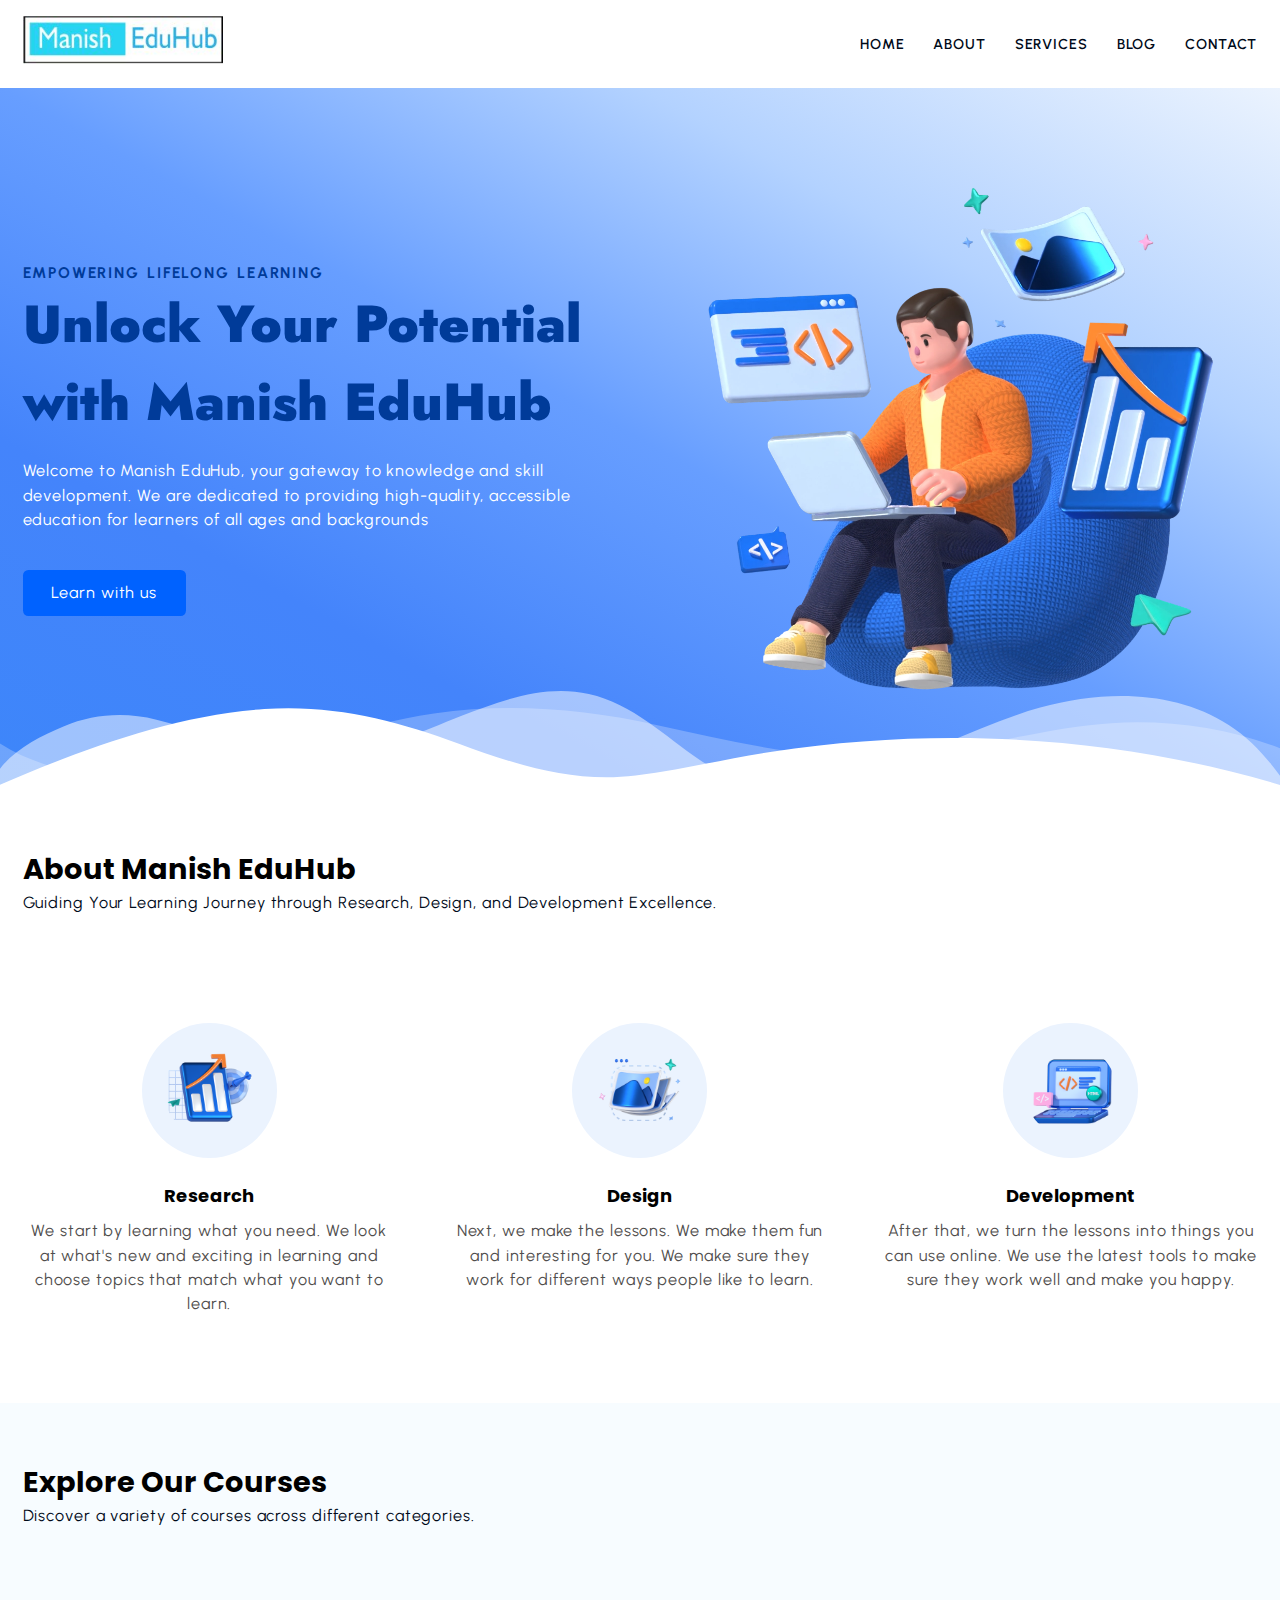
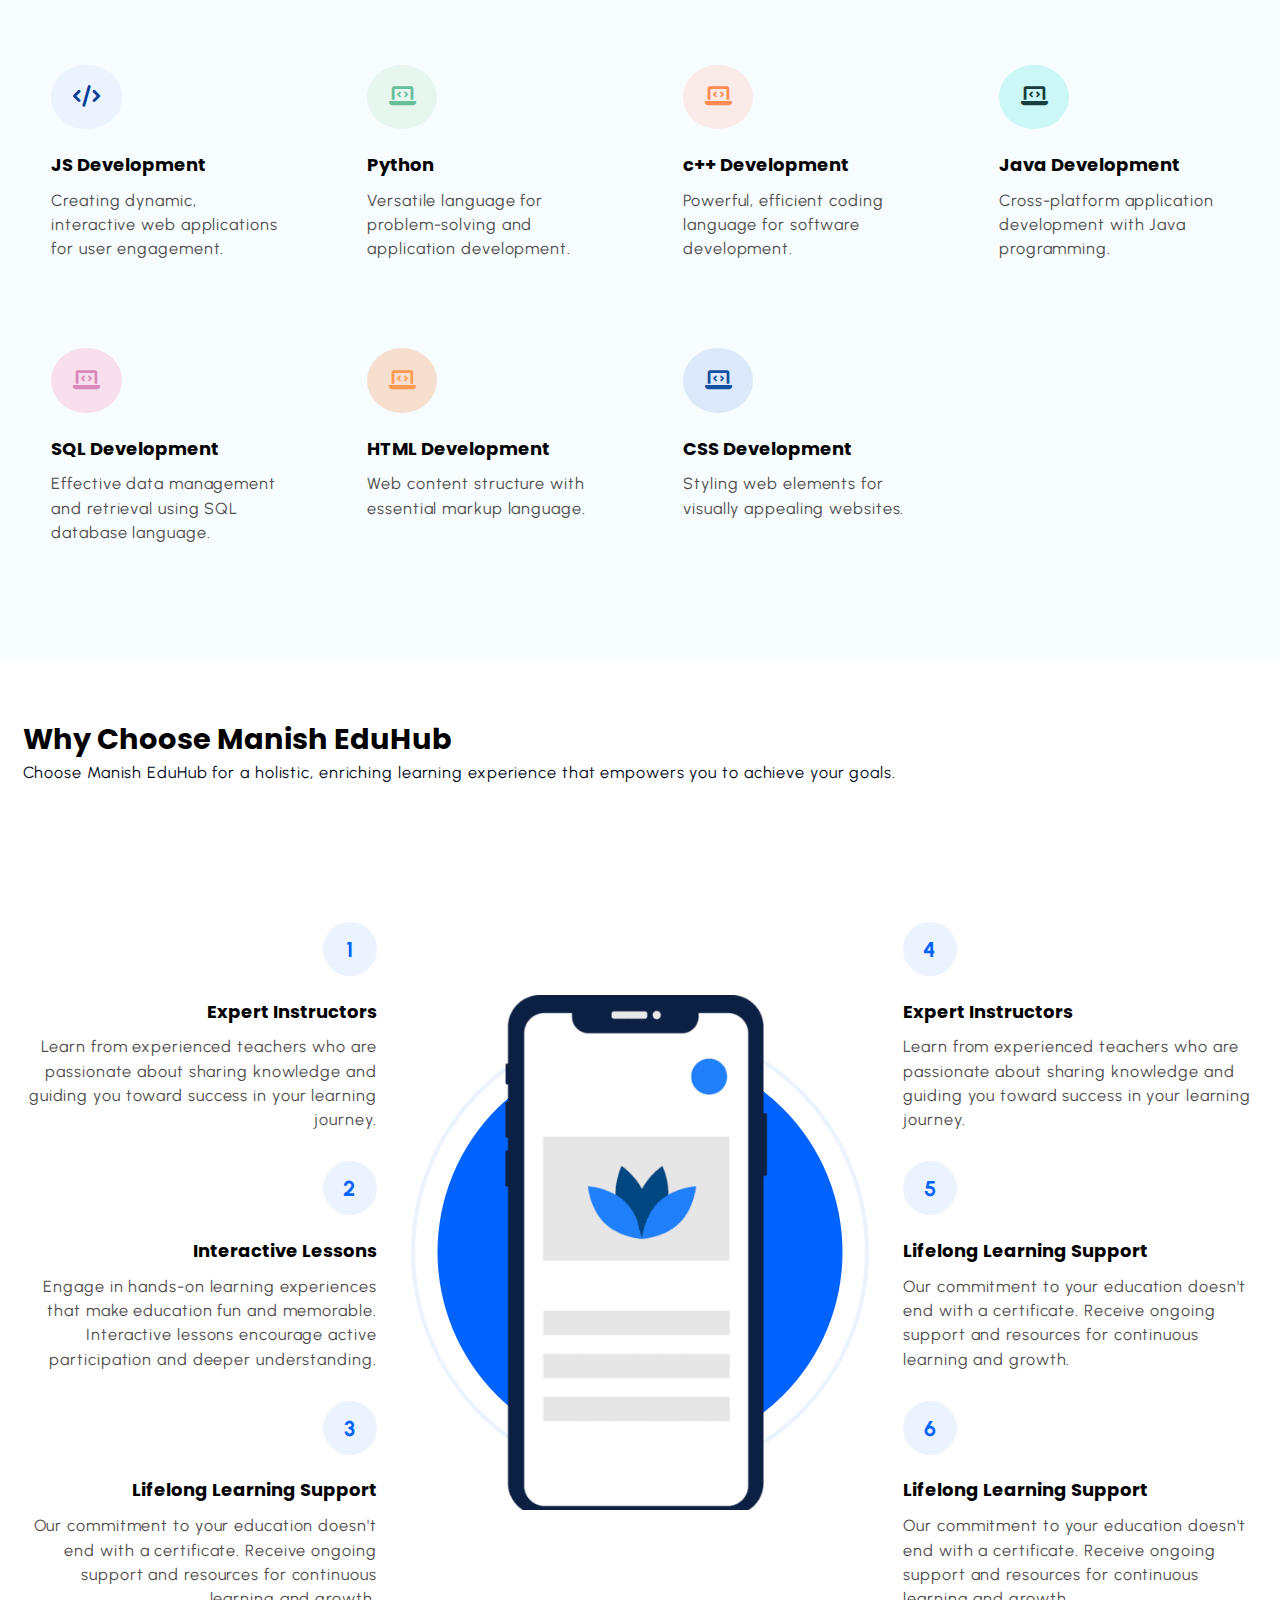
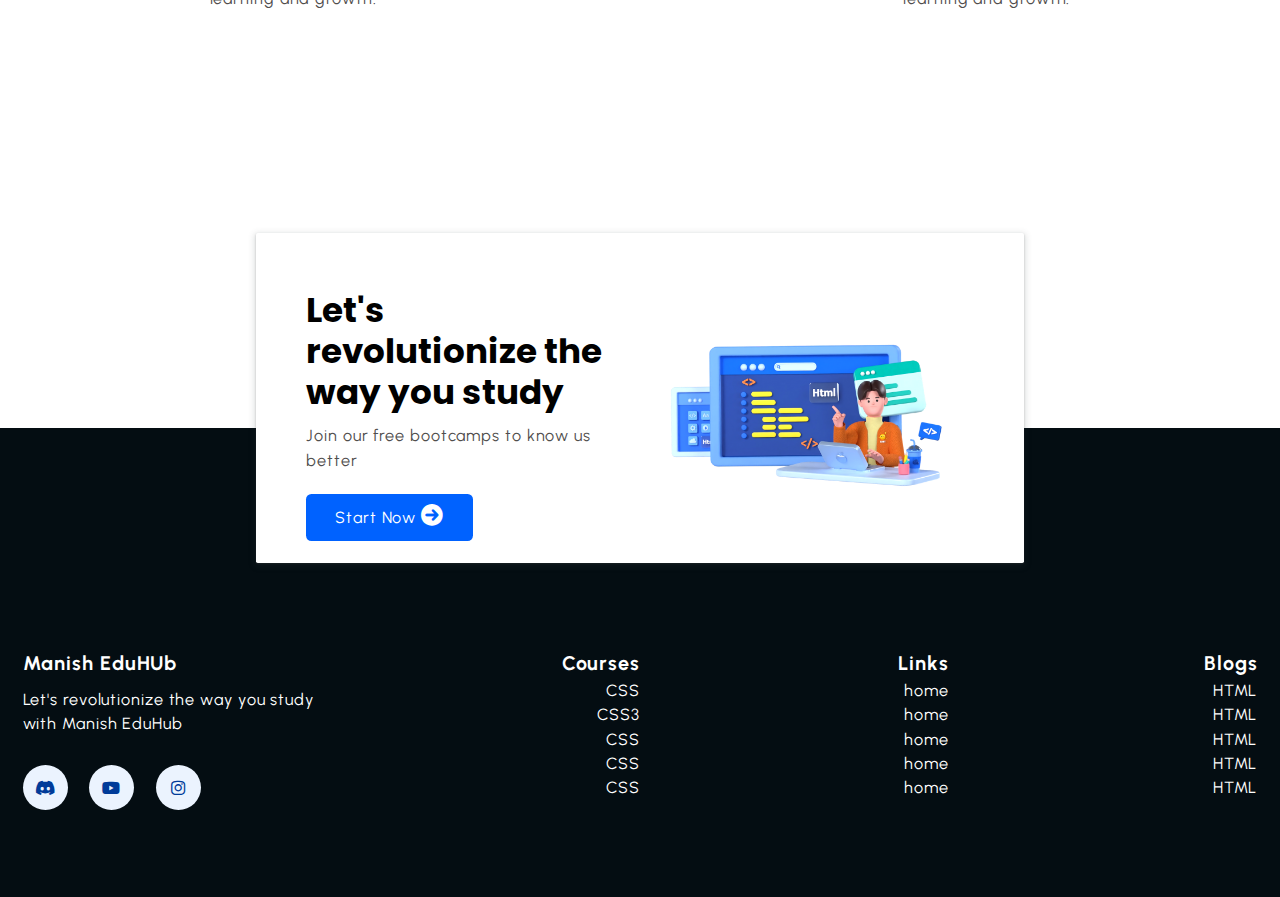
<file: index.html>
<!DOCTYPE html>
<html lang="en">
  <head>
    <meta charset="UTF-8" />
    <meta name="viewport" content="width=device-width, initial-scale=1.0" />

    <meta name="description" content="Welcome to Manish EduHub, your gateway to knowledge and skill development. We are dedicated to providing high-quality, accessible education for learners of all ages and backgrounds">

    <meta name="keywords" content="manishtechnical, htmlcourse, csscourse, mern">

    <meta name="robots" content="index, follow">

    <title>Manish EDUHUB</title>
    <link
      rel="stylesheet"
      href="https://cdnjs.cloudflare.com/ajax/libs/font-awesome/6.0.0/css/all.min.css"
      integrity="sha512-9usAa10IRO0HhonpyAIVpjrylPvoDwiPUiKdWk5t3PyolY1cOd4DSE0Ga+ri4AuTroPR5aQvXU9xC6qOPnzFeg=="
      crossorigin="anonymous"
      referrerpolicy="no-referrer"
    />

    <link rel="stylesheet" href="css/style.css" />
  </head>
  <bod>
    <!-- ========== Start NAVBAR Section ========== -->
    <header class="section-navbar">
      <div class="container">
        <div class="navbar-brand">
          <a href="index.html">
            <img
              src="./images/mynlogo.jpg"
              alt="my manish eduhub logo"
              width="80%"
              height="auto"
            />
          </a>
        </div>
        <nav class="navbar">
          <ul>
            <li class="nav-item">
              <a class="nav-link" href="index.html"> home </a>
            </li>
            <li class="nav-item">
              <a class="nav-link" href="about.html"> about </a>
            </li>
            <li class="nav-item">
              <a class="nav-link" href="service.html"> services </a>
            </li>
            <li class="nav-item">
              <a class="nav-link" href="blog.html"> blog </a>
            </li>
            <li class="nav-item">
              <!-- <a class="nav-link" href="contact.html"> contact </a> -->
              <!-- section-contact--homepage -->
              <a class="nav-link" href="contact.html"> contact </a>

            </li>
          </ul>
        </nav>
      </div>
    </header>

    <!-- ========== End NAVBAR Section ========== -->

    <!-- ========== Start HERO  Section ========== -->

    <main>
      <div class="section-hero">
        <div class="container grid grid-two--cols">
          <div class="section-hero--content">
            <p class="hero-subheading">EMPOWERING LIFELONG LEARNING</p>
            <h1 class="hero-heading">
              Unlock Your Potential with Manish EduHub
            </h1>
            <p class="hero-para">
              Welcome to Manish EduHub, your gateway to knowledge and skill
              development. We are dedicated to providing high-quality,
              accessible education for learners of all ages and backgrounds
            </p>
            <div class="hero-btn">
              <a href="services.html" class="btn btn-white">Learn with us</a>
            </div>
          </div>
          <div class="section-hero--image">
            <figure>
              <img
                src="./images/main-hero1.webp"
                alt="a 3d character doing coding stuff "
              />
            </figure>
          </div>
        </div>
      </div>

      <div class="custom-shape-divider-bottom-1696162272">
        <svg
          data-name="Layer 1"
          xmlns="http://www.w3.org/2000/svg"
          viewBox="0 0 1200 120"
          preserveAspectRatio="none"
        >
          <path
            d="M0,0V46.29c47.79,22.2,103.59,32.17,158,28,70.36-5.37,136.33-33.31,206.8-37.5C438.64,32.43,512.34,53.67,583,72.05c69.27,18,138.3,24.88,209.4,13.08,36.15-6,69.85-17.84,104.45-29.34C989.49,25,1113-14.29,1200,52.47V0Z"
            opacity=".25"
            class="shape-fill"
          ></path>
          <path
            d="M0,0V15.81C13,36.92,27.64,56.86,47.69,72.05,99.41,111.27,165,111,224.58,91.58c31.15-10.15,60.09-26.07,89.67-39.8,40.92-19,84.73-46,130.83-49.67,36.26-2.85,70.9,9.42,98.6,31.56,31.77,25.39,62.32,62,103.63,73,40.44,10.79,81.35-6.69,119.13-24.28s75.16-39,116.92-43.05c59.73-5.85,113.28,22.88,168.9,38.84,30.2,8.66,59,6.17,87.09-7.5,22.43-10.89,48-26.93,60.65-49.24V0Z"
            opacity=".5"
            class="shape-fill"
          ></path>
          <path
            d="M0,0V5.63C149.93,59,314.09,71.32,475.83,42.57c43-7.64,84.23-20.12,127.61-26.46,59-8.63,112.48,12.24,165.56,35.4C827.93,77.22,886,95.24,951.2,90c86.53-7,172.46-45.71,248.8-84.81V0Z"
            class="shape-fill"
          ></path>
        </svg>
      </div>
    </main>

    <!-- ========== End HERO  Section ========== -->

    <!-- ========== Start about Section ========== -->

    <section class="section-about">
      <div class="container">
        <h2 class="section-common-heading">About Manish EduHub</h2>
        <p class="section-common-subheading">
          Guiding Your Learning Journey through Research, Design, and
          Development Excellence.
        </p>
      </div>

      <div class="container grid grid-three--cols">
        <div class="about-div">
          <div class="icon">
            <img src="images/research.png" alt="manish eduhub research team" />
          </div>
          <h3 class="section-common--title">Research</h3>
          <p>
            We start by learning what you need. We look at what's new and
            exciting in learning and choose topics that match what you want to
            learn.
          </p>
        </div>

        <div class="about-div">
          <div class="icon">
            <img src="images/design.png" alt="manish eduhub research team" />
          </div>
          <h3 class="section-common--title">Design</h3>
          <p>
            Next, we make the lessons. We make them fun and interesting for you.
            We make sure they work for different ways people like to learn.
          </p>
        </div>

        <div class="about-div">
          <div class="icon">
            <img src="images/Coding.png" alt="manish eduhub research team" />
          </div>
          <h3 class="section-common--title">Development</h3>
          <p>
            After that, we turn the lessons into things you can use online. We
            use the latest tools to make sure they work well and make you happy.
          </p>
        </div>
      </div>
    </section>

    <!-- ========== End about Section ========== -->

    <!-- ========== Start courses Section ========== -->
    <section class="section-course">
      <div class="container">
        <h2 class="section-common-heading">Explore Our Courses</h2>
        <p class="section-common-subheading">
          Discover a variety of courses across different categories.
        </p>
      </div>

      <div class="container grid grid-four--cols">
        <div class="course-div">
          <div class="icon">
            <!-- <i class="fa-brands fa-js"></i> -->
            <i class="fa-solid fa-code"></i>
          </div>
          <h3 class="section-common--title">JS Development</h3>
          <p>
            Creating dynamic, interactive web applications for user engagement.
          </p>
        </div>

        <div class="course-div">
          <div class="icon"><i class="fa-solid fa-laptop-code"></i></div>
          <h3 class="section-common--title">Python</h3>
          <p>
            Versatile language for problem-solving and application development.
          </p>
        </div>

        <div class="course-div">
          <div class="icon"><i class="fa-solid fa-laptop-code"></i></div>
          <h3 class="section-common--title">c++ Development</h3>
          <p>Powerful, efficient coding language for software development.</p>
        </div>

        <div class="course-div">
          <div class="icon"><i class="fa-solid fa-laptop-code"></i></div>
          <h3 class="section-common--title">Java Development</h3>
          <p>Cross-platform application development with Java programming.</p>
        </div>

        <div class="course-div">
          <div class="icon"><i class="fa-solid fa-laptop-code"></i></div>
          <h3 class="section-common--title">SQL Development</h3>
          <p>
            Effective data management and retrieval using SQL database language.
          </p>
        </div>

        <div class="course-div">
          <div class="icon"><i class="fa-solid fa-laptop-code"></i></div>
          <h3 class="section-common--title">HTML Development</h3>
          <p>Web content structure with essential markup language.</p>
        </div>

        <div class="course-div">
          <div class="icon"><i class="fa-solid fa-laptop-code"></i></div>
          <h3 class="section-common--title">CSS Development</h3>
          <p>Styling web elements for visually appealing websites.</p>
        </div>
      </div>
    </section>

    <!-- ========== End courses Section ========== -->

    <!-- ========== Start why choose Section ========== -->
    <section class="section-why--choose">
      <div class="container">
        <h2 class="section-common-heading">Why Choose Manish EduHub</h2>
        <p class="section-common-subheading">
          Choose Manish EduHub for a holistic, enriching learning experience that empowers you to achieve your goals.
        </p>
      </div>

      <div class="container grid grid-three--cols">
          <div class="choose-left--div text-align--right">

            <div class="why-choose--div">
              <p class="common-text--highlight">1</p>
              <h3 class="section-common--title">Expert Instructors</h3>
              <p>
                Learn from experienced teachers who are passionate about sharing
                knowledge and guiding you toward success in your learning journey.
              </p>
            </div>

            <div
            class="why-choose--div"
            data-aos="zoom-in-up"
            data-aos-delay="300"
          >
            <p class="common-text--highlight">2</p>
            <h3 class="section-common--title">Interactive Lessons</h3>
            <p>
              Engage in hands-on learning experiences that make education fun
              and memorable. Interactive lessons encourage active participation
              and deeper understanding.
            </p>
          </div>

          <div
            class="why-choose--div"
            data-aos="zoom-in-up"
            data-aos-delay="600"
          >
            <p class="common-text--highlight">3</p>
            <h3 class="section-common--title">Lifelong Learning Support</h3>
            <p>
              Our commitment to your education doesn't end with a certificate.
              Receive ongoing support and resources for continuous learning and
              growth.
            </p>
          </div>

          </div>

          <!--? center part of image  -->

          <div class="choose-center--div">
            <figure>
              <img src="./images/mobile.png" alt="manishtechnical offical new website ">
            </figure>
          </div>

          <!--? right side the contetn  -->
          <div class="choose-right--div text-align--left">

            <div class="why-choose--div">
              <p class="common-text--highlight">4</p>
              <h3 class="section-common--title">Expert Instructors</h3>
              <p>
                Learn from experienced teachers who are passionate about sharing
                knowledge and guiding you toward success in your learning journey.
              </p>
            </div>

            <div
            class="why-choose--div text-align--left"
            data-aos="zoom-in-up"
            data-aos-delay="300"
          >
            <p class="common-text--highlight">5</p>
            <h3 class="section-common--title">Lifelong Learning Support</h3>
            <p>
              Our commitment to your education doesn't end with a certificate.
              Receive ongoing support and resources for continuous learning and
              growth.
            </p>
          </div>

          <div
            class="why-choose--div text-align--left"
            data-aos="zoom-in-up"
            data-aos-delay="600"
          >
            <p class="common-text--highlight">6</p>
            <h3 class="section-common--title">Lifelong Learning Support</h3>
            <p>
              Our commitment to your education doesn't end with a certificate.
              Receive ongoing support and resources for continuous learning and
              growth.
            </p>
          </div>

          </div>
      </div>
      </section>
      

    <!-- ========== End why choose Section ========== -->
      <!-- ========== Start contact home Section ========== -->

    <div class="section-contact--homepage" id="section-contact--homepage">
      <div class="container grid grid-two--cols">
        <div class="contact-content">
          <h2 class="contact-title">Let's revolutionize the way you study</h2>
          <p>Join our free bootcamps to know us better</p>
          <div class="btn">
            <a href="contact.html">
              start now <i class="fa-solid fa-arrow-circle-right"></i>
            </a>
          </div>
        </div>
        <div class="contact-image">
          <img src="images/main.png" alt="a guy doing coding">
        </div>
      </div>
    </div>
    
    <!-- ========== End contact home Section ========== -->

    <!-- ========== Start   FOOTER Section ========== -->

    <footer>
      <div class="container grid grid-four--cols">
        <div class="footer-1--div">
          <div class="logo-brand">
            <a href="index.html" class="footer-subheading">Manish EduHUb</a>
          </div>
          <p>Let's revolutionize the way you study with Manish EduHub</p>
       

        <div class="social-footer--icons">
          <a href="https://discord.gg/fDuFEXfyyH" target="_blank" alt="my discord server link" >
            <i class="fa-brands fa-discord"></i>
            </a>
            <a href="https://www.youtube.com/" target="_blank" alt="my youtube channel link" >
              <i class="fa-brands fa-youtube"></i>
            </a>
            <a href="https://www.instagram.com/manish__6128_/" target="_blank" alt="my instagram profile link" >
              <i class="fa-brands fa-instagram"></i>
            </a>
        </div>

      </div>

      <div class="footer-2--div">
        <p class="footer-subheading">  Courses </p>
          <ul>
            <li> <a href="index.html"> CSS </a> </li>
            <li> <a href="index.html"> CSS3 </a> </li>
            <li> <a href="index.html"> CSS </a> </li>
            <li> <a href="index.html"> CSS </a> </li>
            <li> <a href="index.html"> CSS </a> </li>
          </ul>
      
      </div>


      <div class="footer-3--div">
        <p class="footer-subheading"> Links  </p>
          <ul>
            <li> <a href="index.html"> home </a> </li>
            <li> <a href="index.html"> home </a> </li>
            <li> <a href="index.html"> home </a> </li>
            <li> <a href="index.html"> home </a> </li>
            <li> <a href="index.html"> home </a> </li>
          </ul>
      
      </div>

      <div class="footer-4--div">
        <p class="footer-subheading"> Blogs </p>
          <ul>
            <li> <a href="index.html"> HTML </a> </li>
            <li> <a href="index.html"> HTML </a> </li>
            <li> <a href="index.html"> HTML </a> </li>
            <li> <a href="index.html"> HTML </a> </li>
            <li> <a href="index.html"> HTML </a> </li>
          </ul>
       
      </div>

      </div>
    </footer>

    
    <!-- ========== End   FOOTER Section ========== -->
  </body>
</html>
</file>
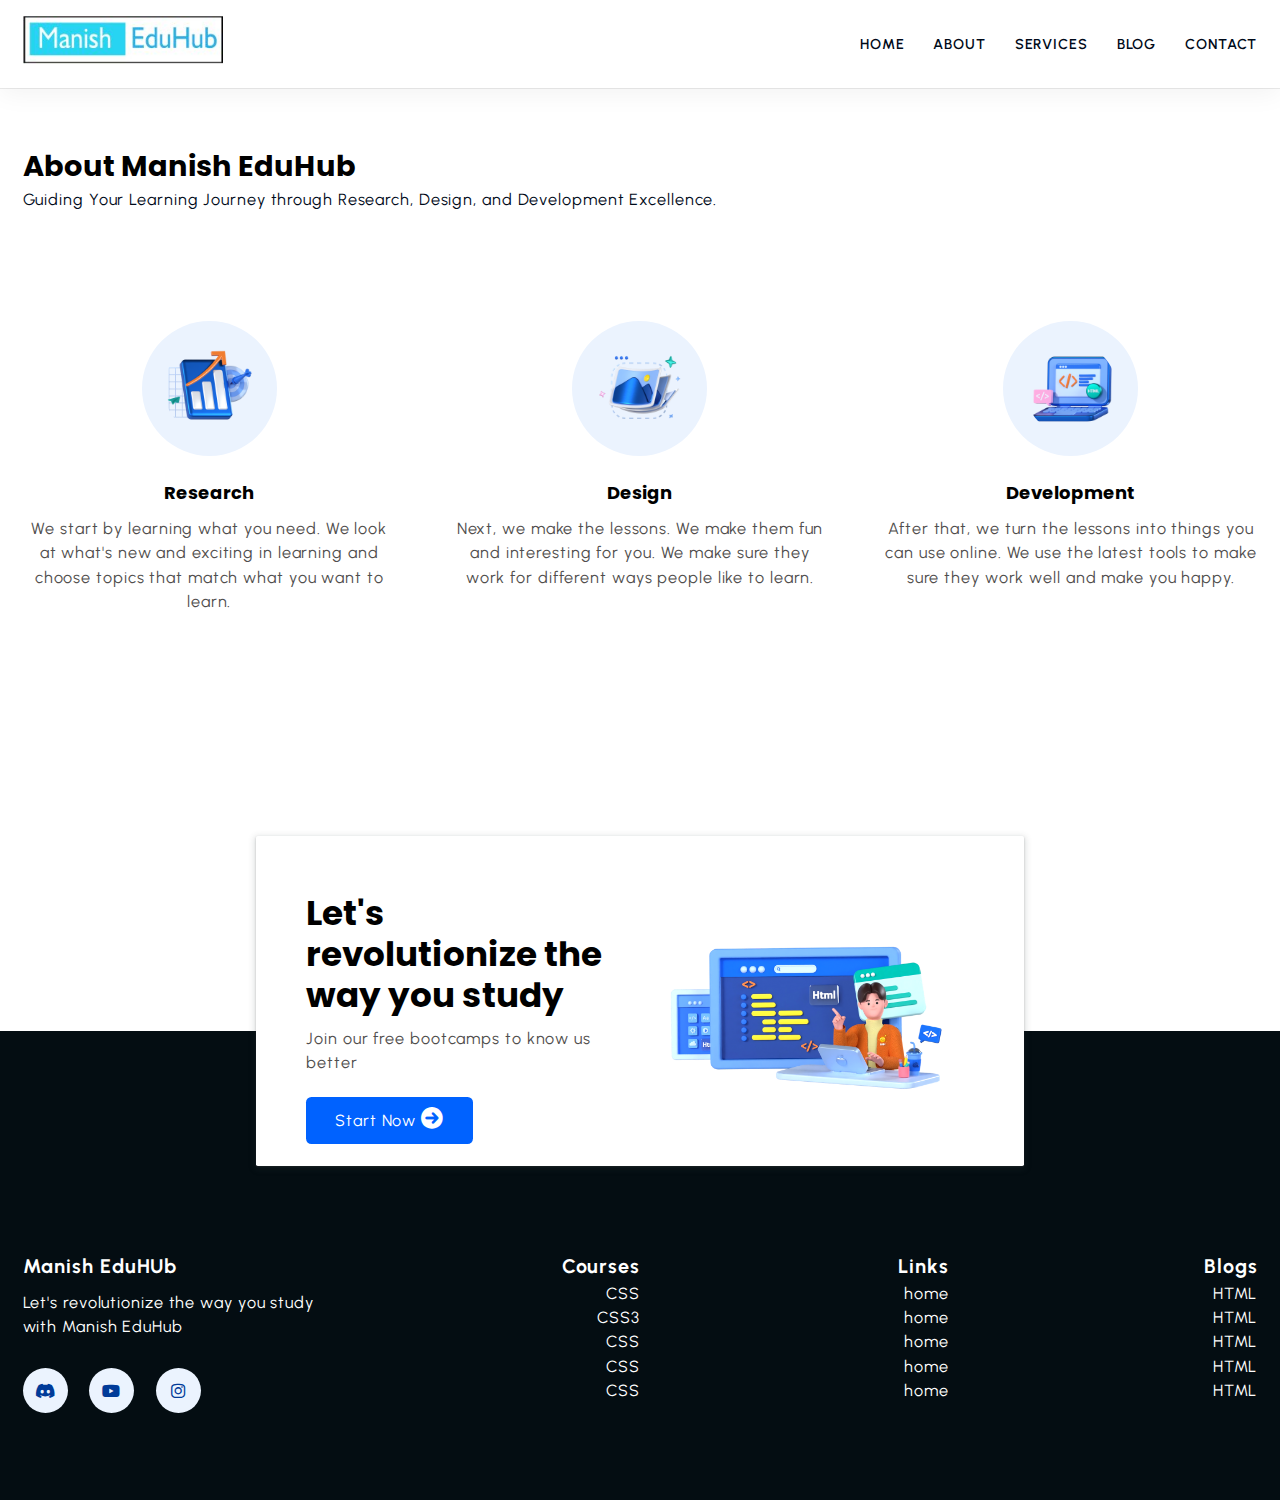
<file: about.html>
<!DOCTYPE html>
<html lang="en">
  <head>
    <meta charset="UTF-8" />
    <meta name="viewport" content="width=device-width, initial-scale=1.0" />
    <title>About page</title>
    <link
      rel="stylesheet"
      href="https://cdnjs.cloudflare.com/ajax/libs/font-awesome/6.0.0/css/all.min.css"
      integrity="sha512-9usAa10IRO0HhonpyAIVpjrylPvoDwiPUiKdWk5t3PyolY1cOd4DSE0Ga+ri4AuTroPR5aQvXU9xC6qOPnzFeg=="
      crossorigin="anonymous"
      referrerpolicy="no-referrer"
    />

    <link rel="stylesheet" href="css/style.css" />
  </head>
  <bod>
    <!-- ========== Start NAVBAR Section ========== -->
    <header class="section-navbar">
      <div class="container">
        <div class="navbar-brand">
          <a href="index.html">
            <img
              src="./images/mynlogo.jpg"
              alt="my Manish eduhub logo"
              width="80%"
              height="auto"
            />
          </a>
        </div>
        <nav class="navbar">
          <ul>
            <li class="nav-item">
              <a class="nav-link" href="index.html"> home </a>
            </li>
            <li class="nav-item">
              <a class="nav-link" href="about.html"> about </a>
            </li>
            <li class="nav-item">
              <a class="nav-link" href="service.html"> services </a>
            </li>
            <li class="nav-item">
              <a class="nav-link" href="blog.html"> blog </a>
            </li>
            <li class="nav-item">
              <a class="nav-link" href="contact.html"> contact </a>
            </li>
          </ul>
        </nav>
      </div>
    </header>

    <!-- ========== End NAVBAR Section ========== -->
    <!-- ========== Start about Section ========== -->

    <section class="section-about">
      <div class="container">
        <h2 class="section-common-heading">About Manish EduHub</h2>
        <p class="section-common-subheading">
          Guiding Your Learning Journey through Research, Design, and
          Development Excellence.
        </p>
      </div>

      <div class="container grid grid-three--cols">
        <div class="about-div">
          <div class="icon">
            <img src="images/research.png" alt="Manish eduhub research team" />
          </div>
          <h3 class="section-common--title">Research</h3>
          <p>
            We start by learning what you need. We look at what's new and
            exciting in learning and choose topics that match what you want to
            learn.
          </p>
        </div>

        <div class="about-div">
          <div class="icon">
            <img src="images/design.png" alt="Manish eduhub research team" />
          </div>
          <h3 class="section-common--title">Design</h3>
          <p>
            Next, we make the lessons. We make them fun and interesting for you.
            We make sure they work for different ways people like to learn.
          </p>
        </div>

        <div class="about-div">
          <div class="icon">
            <img src="images/Coding.png" alt="Manish eduhub research team" />
          </div>
          <h3 class="section-common--title">Development</h3>
          <p>
            After that, we turn the lessons into things you can use online. We
            use the latest tools to make sure they work well and make you happy.
          </p>
        </div>
      </div>
    </section>

    <!-- ========== End about Section ========== -->

    <!-- ========== Start contact home Section ========== -->

    <div class="section-contact--homepage" id="section-contact--homepage">
      <div class="container grid grid-two--cols">
        <div class="contact-content">
          <h2 class="contact-title">Let's revolutionize the way you study</h2>
          <p>Join our free bootcamps to know us better</p>
          <div class="btn">
            <a href="contact.html">
              start now <i class="fa-solid fa-arrow-circle-right"></i>
            </a>
          </div>
        </div>
        <div class="contact-image">
          <img src="images/main.png" alt="a guy doing coding" />
        </div>
      </div>
    </div>

    <!-- ========== End contact home Section ========== -->

    <!-- ========== Start   FOOTER Section ========== -->

    <footer>
      <div class="container grid grid-four--cols">
        <div class="footer-1--div">
          <div class="logo-brand">
            <a href="index.html" class="footer-subheading">Manish EduHUb</a>
          </div>
          <p>Let's revolutionize the way you study with Manish EduHub</p>

          <div class="social-footer--icons">
            <a href="https://discord.gg/fDuFEXfyyH" target="_blank">
              <i class="fa-brands fa-discord"></i>
            </a>
            <a href="https://www.youtube.com/Manishtechnical" target="_blank">
              <i class="fa-brands fa-youtube"></i>
            </a>
            <a href="https://www.instagram.com/Manishtechnical/" target="_blank">
              <i class="fa-brands fa-instagram"></i>
            </a>
          </div>
        </div>

        <div class="footer-2--div">
          <p class="footer-subheading">Courses</p>
          <ul>
            <li><a href="index.html"> CSS </a></li>
            <li><a href="index.html"> CSS3 </a></li>
            <li><a href="index.html"> CSS </a></li>
            <li><a href="index.html"> CSS </a></li>
            <li><a href="index.html"> CSS </a></li>
          </ul>
        </div>

        <div class="footer-3--div">
          <p class="footer-subheading">Links</p>
          <ul>
            <li><a href="index.html"> home </a></li>
            <li><a href="index.html"> home </a></li>
            <li><a href="index.html"> home </a></li>
            <li><a href="index.html"> home </a></li>
            <li><a href="index.html"> home </a></li>
          </ul>
        </div>

        <div class="footer-4--div">
          <p class="footer-subheading">Blogs</p>
          <ul>
            <li><a href="index.html"> HTML </a></li>
            <li><a href="index.html"> HTML </a></li>
            <li><a href="index.html"> HTML </a></li>
            <li><a href="index.html"> HTML </a></li>
            <li><a href="index.html"> HTML </a></li>
          </ul>
        </div>
      </div>
    </footer>

    <!-- ========== End   FOOTER Section ========== -->
  </bod>
</html>
</file>
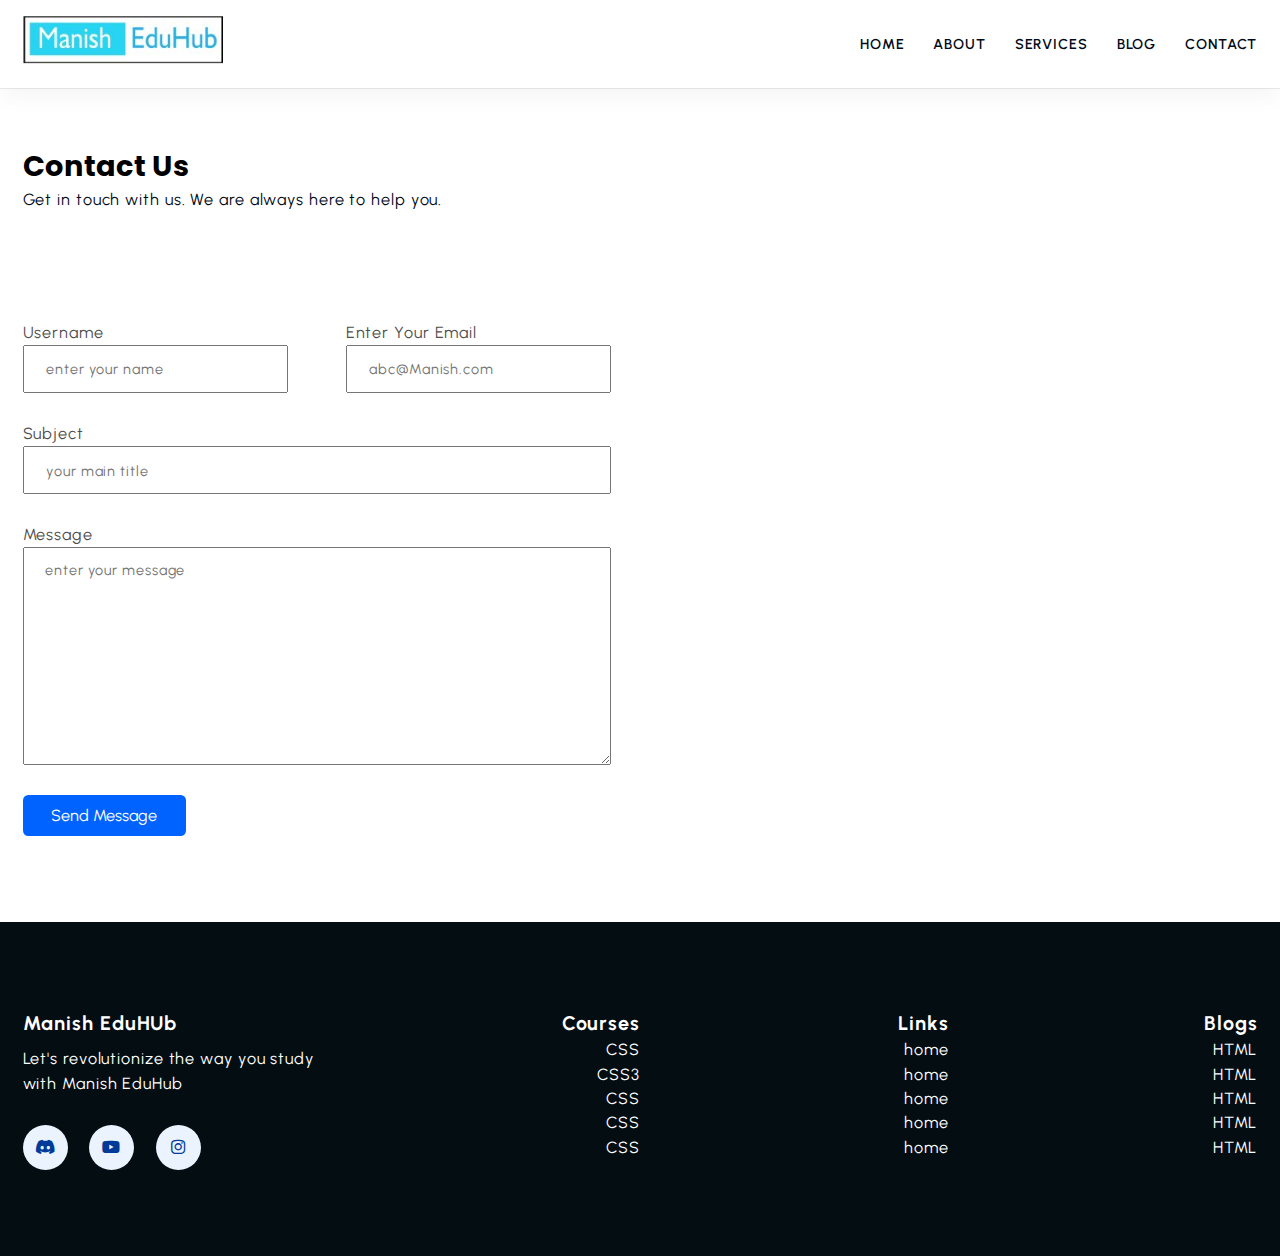
<file: contact.html>
<!DOCTYPE html>
<html lang="en">
  <head>
    <meta charset="UTF-8" />
    <meta name="viewport" content="width=device-width, initial-scale=1.0" />
    <title>contact page</title>
    <link
      rel="stylesheet"
      href="https://cdnjs.cloudflare.com/ajax/libs/font-awesome/6.0.0/css/all.min.css"
      integrity="sha512-9usAa10IRO0HhonpyAIVpjrylPvoDwiPUiKdWk5t3PyolY1cOd4DSE0Ga+ri4AuTroPR5aQvXU9xC6qOPnzFeg=="
      crossorigin="anonymous"
      referrerpolicy="no-referrer"
    />

    <link rel="stylesheet" href="css/style.css" />

    <style>
      footer {
        padding-top: 0;
      }
    </style>
  </head>
  <bod>
    <!-- ========== Start NAVBAR Section ========== -->
    <header class="section-navbar">
      <div class="container">
        <div class="navbar-brand">
          <a href="index.html">
            <img
              src="./images/mynlogo.jpg"
              alt="my Manish eduhub logo"
              width="80%"
              height="auto"
            />
          </a>
        </div>
        <nav class="navbar">
          <ul>
            <li class="nav-item">
              <a class="nav-link" href="index.html"> home </a>
            </li>
            <li class="nav-item">
              <a class="nav-link" href="about.html"> about </a>
            </li>
            <li class="nav-item">
              <a class="nav-link" href="service.html"> services </a>
            </li>
            <li class="nav-item">
              <a class="nav-link" href="blog.html"> blog </a>
            </li>
            <li class="nav-item">
              <a class="nav-link" href="contact.html"> contact </a>
            </li>
          </ul>
        </nav>
      </div>
    </header>

    <!-- ========== End NAVBAR Section ========== -->

    <!-- ========== Start contact Section ========== -->

    <div class="section-contact">
      <div class="container">
        <h2 class="section-common-heading">Contact Us</h2>
        <p class="section-common-subheading">
          Get in touch with us. We are always here to help you.
        </p>
      </div>

      <div class="container grid grid-two--cols">
        <div class="contact-content">
          <form action="https://formspree.io/f/xyyqbjej" method="POST">
            <div class="grid grid-two--cols mb-3">
              <div>
                <label for="username">username</label>
                <input
                  type="text"
                  name="username"
                  id="username"
                  required
                  autocomplete="off"
                  placeholder="enter your name"
                />
              </div>

              <div>
                <label for="email">enter your email</label>
                <input
                  type="email"
                  name="email"
                  id="email"
                  autocomplete="off"
                  required
                  placeholder="abc@Manish.com"
                />
              </div>
            </div>

            <div class="mb-3">
              <label for="subject">subject</label>
              <input
                type="text"
                name="subject"
                id="subject"
                placeholder="your main title"
              />
            </div>

            <div class="mb-3">
              <label for="message">message</label>
              <textarea
                name="message"
                id="message"
                cols="30"
                rows="10"
                placeholder="enter your message"
              ></textarea>
            </div>

            <div>
              <button type="submit" class="btn btn-submit">send message</button>
            </div>
          </form>
        </div>

        <div class="contact-map">
          <iframe
            src="https://www.google.com/maps/embed?pb=!1m18!1m12!1m3!1d121059.04711144073!2d73.78056582336797!3d18.524598599672156!2m3!1f0!2f0!3f0!3m2!1i1024!2i768!4f13.1!3m3!1m2!1s0x3bc2bf2e67461101%3A0x828d43bf9d9ee343!2sPune%2C%20Maharashtra!5e0!3m2!1sen!2sin!4v1696220815737!5m2!1sen!2sin"
            width="100%"
            height="500px"
            style="border: 0"
            allowfullscreen=""
            loading="lazy"
            referrerpolicy="no-referrer-when-downgrade"
          ></iframe>
        </div>
      </div>
    </div>

    <!-- ========== End contact Section ========== -->

    <!-- ========== Start   FOOTER Section ========== -->

    <footer>
      <div class="container grid grid-four--cols">
        <div class="footer-1--div">
          <div class="logo-brand">
            <a href="index.html" class="footer-subheading">Manish EduHUb</a>
          </div>
          <p>Let's revolutionize the way you study with Manish EduHub</p>

          <div class="social-footer--icons">
            <a href="https://discord.gg/fDuFEXfyyH" target="_blank">
              <i class="fa-brands fa-discord"></i>
            </a>
            <a href="https://www.youtube.com/Manishtechnical" target="_blank">
              <i class="fa-brands fa-youtube"></i>
            </a>
            <a href="https://www.instagram.com/Manishtechnical/" target="_blank">
              <i class="fa-brands fa-instagram"></i>
            </a>
          </div>
        </div>

        <div class="footer-2--div">
          <p class="footer-subheading">Courses</p>
          <ul>
            <li><a href="index.html"> CSS </a></li>
            <li><a href="index.html"> CSS3 </a></li>
            <li><a href="index.html"> CSS </a></li>
            <li><a href="index.html"> CSS </a></li>
            <li><a href="index.html"> CSS </a></li>
          </ul>
        </div>

        <div class="footer-3--div">
          <p class="footer-subheading">Links</p>
          <ul>
            <li><a href="index.html"> home </a></li>
            <li><a href="index.html"> home </a></li>
            <li><a href="index.html"> home </a></li>
            <li><a href="index.html"> home </a></li>
            <li><a href="index.html"> home </a></li>
          </ul>
        </div>

        <div class="footer-4--div">
          <p class="footer-subheading">Blogs</p>
          <ul>
            <li><a href="index.html"> HTML </a></li>
            <li><a href="index.html"> HTML </a></li>
            <li><a href="index.html"> HTML </a></li>
            <li><a href="index.html"> HTML </a></li>
            <li><a href="index.html"> HTML </a></li>
          </ul>
        </div>
      </div>
    </footer>

    <!-- ========== End   FOOTER Section ========== -->
  </bod>
</html>
</file>
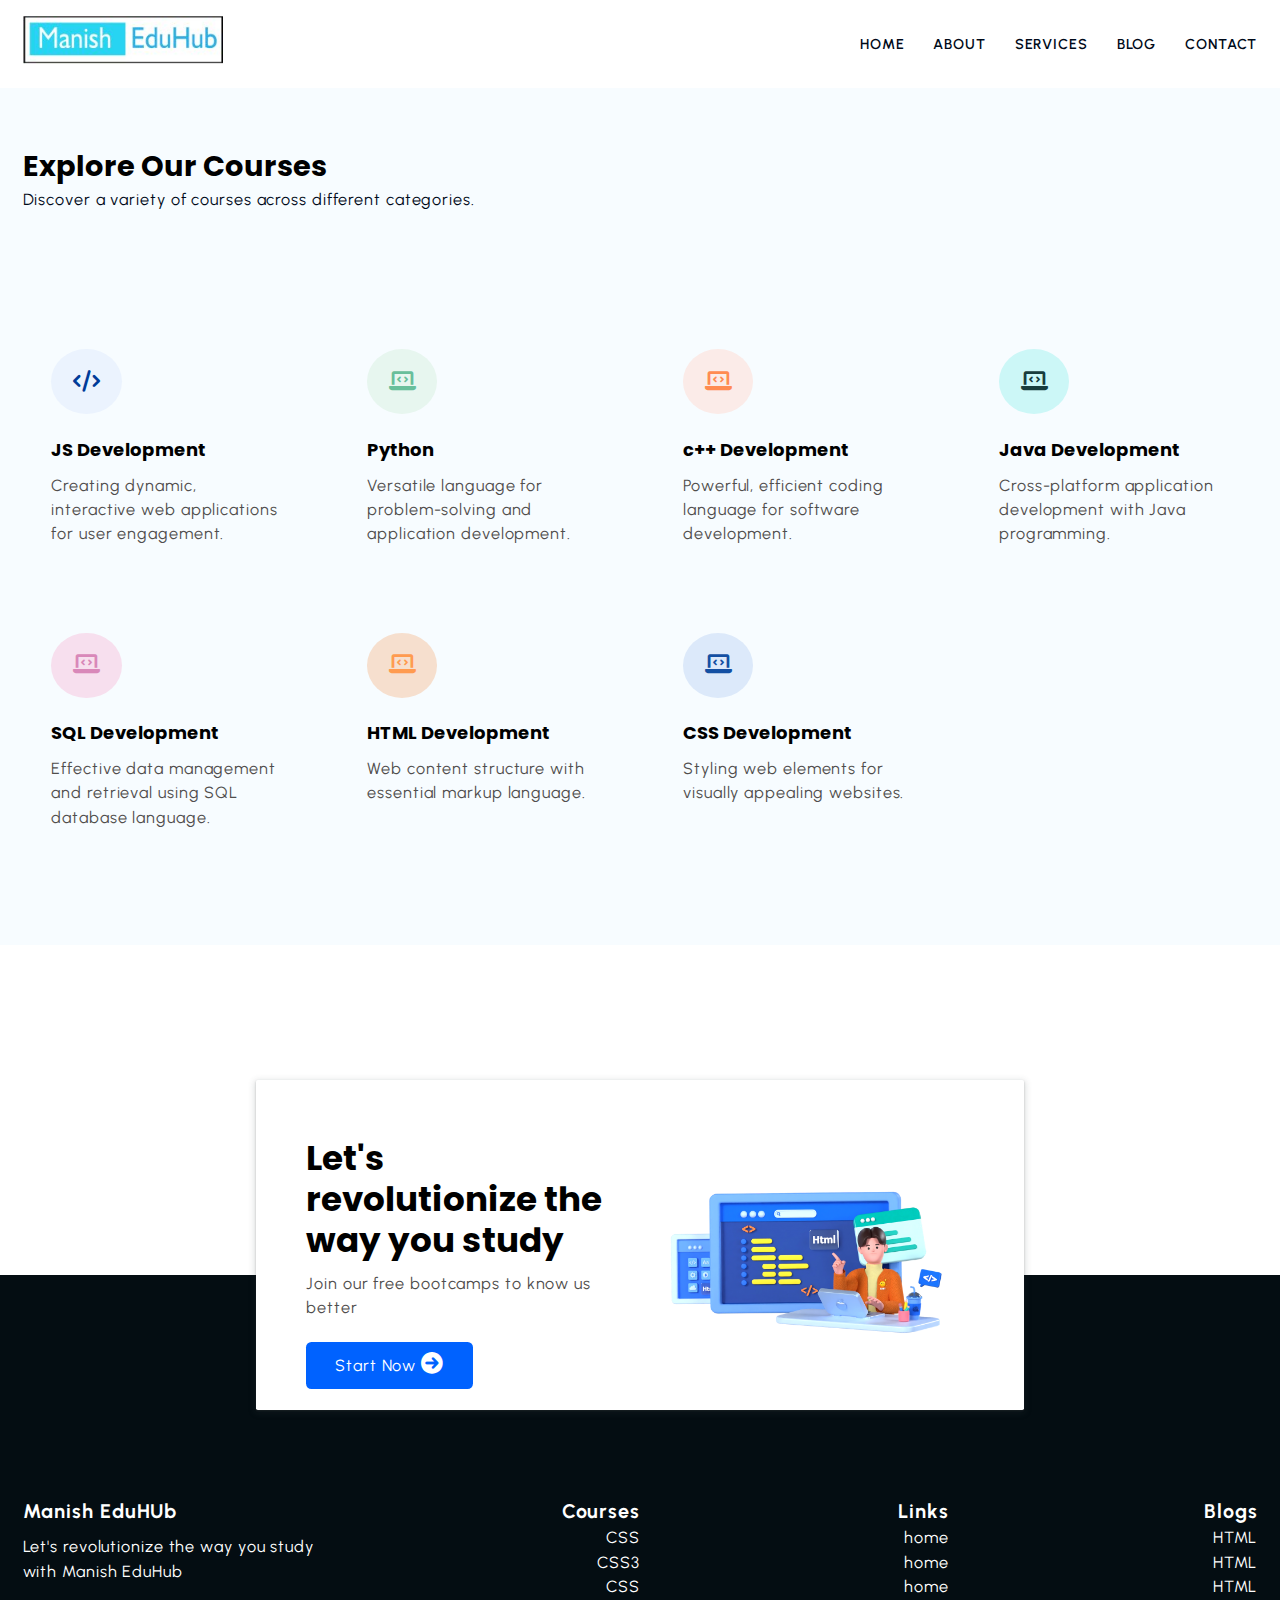
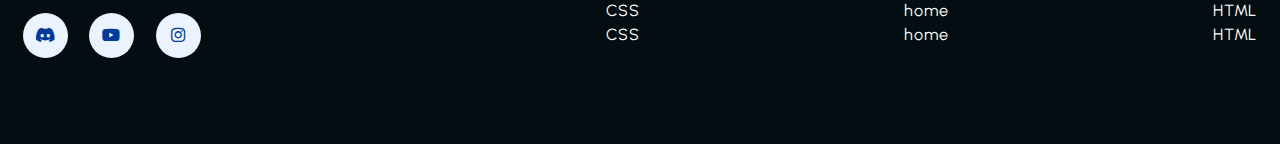
<file: service.html>
<!DOCTYPE html>
<html lang="en">
  <head>
    <meta charset="UTF-8" />
    <meta name="viewport" content="width=device-width, initial-scale=1.0" />
    <title>Services EDUHUB</title>
    <link
      rel="stylesheet"
      href="https://cdnjs.cloudflare.com/ajax/libs/font-awesome/6.0.0/css/all.min.css"
      integrity="sha512-9usAa10IRO0HhonpyAIVpjrylPvoDwiPUiKdWk5t3PyolY1cOd4DSE0Ga+ri4AuTroPR5aQvXU9xC6qOPnzFeg=="
      crossorigin="anonymous"
      referrerpolicy="no-referrer"
    />

    <link rel="stylesheet" href="css/style.css" />
  </head>
  <bod>
    <!-- ========== Start NAVBAR Section ========== -->
    <header class="section-navbar">
      <div class="container">
        <div class="navbar-brand">
          <a href="index.html">
            <img
              src="./images/mynlogo.jpg"
              alt="my Manish eduhub logo"
              width="80%"
              height="auto"
            />
          </a>
        </div>
        <nav class="navbar">
          <ul>
            <li class="nav-item">
              <a class="nav-link" href="index.html"> home </a>
            </li>
            <li class="nav-item">
              <a class="nav-link" href="about.html"> about </a>
            </li>
            <li class="nav-item">
              <a class="nav-link" href="service.html"> services </a>
            </li>
            <li class="nav-item">
              <a class="nav-link" href="blog.html"> blog </a>
            </li>
            <li class="nav-item">
              <a class="nav-link" href="contact.html"> contact </a>
            </li>
          </ul>
        </nav>
      </div>
    </header>

    <!-- ========== End NAVBAR Section ========== -->

    <!-- ========== Start courses Section ========== -->
    <section class="section-course">
      <div class="container">
        <h2 class="section-common-heading">Explore Our Courses</h2>
        <p class="section-common-subheading">
          Discover a variety of courses across different categories.
        </p>
      </div>

      <div class="container grid grid-four--cols">
        <div class="course-div">
          <div class="icon">
            <!-- <i class="fa-brands fa-js"></i> -->
            <i class="fa-solid fa-code"></i>
          </div>
          <h3 class="section-common--title">JS Development</h3>
          <p>
            Creating dynamic, interactive web applications for user engagement.
          </p>
        </div>

        <div class="course-div">
          <div class="icon"><i class="fa-solid fa-laptop-code"></i></div>
          <h3 class="section-common--title">Python</h3>
          <p>
            Versatile language for problem-solving and application development.
          </p>
        </div>

        <div class="course-div">
          <div class="icon"><i class="fa-solid fa-laptop-code"></i></div>
          <h3 class="section-common--title">c++ Development</h3>
          <p>Powerful, efficient coding language for software development.</p>
        </div>

        <div class="course-div">
          <div class="icon"><i class="fa-solid fa-laptop-code"></i></div>
          <h3 class="section-common--title">Java Development</h3>
          <p>Cross-platform application development with Java programming.</p>
        </div>

        <div class="course-div">
          <div class="icon"><i class="fa-solid fa-laptop-code"></i></div>
          <h3 class="section-common--title">SQL Development</h3>
          <p>
            Effective data management and retrieval using SQL database language.
          </p>
        </div>

        <div class="course-div">
          <div class="icon"><i class="fa-solid fa-laptop-code"></i></div>
          <h3 class="section-common--title">HTML Development</h3>
          <p>Web content structure with essential markup language.</p>
        </div>

        <div class="course-div">
          <div class="icon"><i class="fa-solid fa-laptop-code"></i></div>
          <h3 class="section-common--title">CSS Development</h3>
          <p>Styling web elements for visually appealing websites.</p>
        </div>
      </div>
    </section>

    <!-- ========== End courses Section ========== -->

    <!-- ========== Start contact home Section ========== -->

    <div class="section-contact--homepage" id="section-contact--homepage">
      <div class="container grid grid-two--cols">
        <div class="contact-content">
          <h2 class="contact-title">Let's revolutionize the way you study</h2>
          <p>Join our free bootcamps to know us better</p>
          <div class="btn">
            <a href="contact.html">
              start now <i class="fa-solid fa-arrow-circle-right"></i>
            </a>
          </div>
        </div>
        <div class="contact-image">
          <img src="images/main.png" alt="a guy doing coding" />
        </div>
      </div>
    </div>

    <!-- ========== End contact home Section ========== -->

    <!-- ========== Start   FOOTER Section ========== -->

    <footer>
      <div class="container grid grid-four--cols">
        <div class="footer-1--div">
          <div class="logo-brand">
            <a href="index.html" class="footer-subheading">Manish EduHUb</a>
          </div>
          <p>Let's revolutionize the way you study with Manish EduHub</p>

          <div class="social-footer--icons">
            <a href="https://discord.gg/fDuFEXfyyH" target="_blank">
              <i class="fa-brands fa-discord"></i>
            </a>
            <a href="https://www.youtube.com/Manishtechnical" target="_blank">
              <i class="fa-brands fa-youtube"></i>
            </a>
            <a href="https://www.instagram.com/Manishtechnical/" target="_blank">
              <i class="fa-brands fa-instagram"></i>
            </a>
          </div>
        </div>

        <div class="footer-2--div">
          <p class="footer-subheading">Courses</p>
          <ul>
            <li><a href="index.html"> CSS </a></li>
            <li><a href="index.html"> CSS3 </a></li>
            <li><a href="index.html"> CSS </a></li>
            <li><a href="index.html"> CSS </a></li>
            <li><a href="index.html"> CSS </a></li>
          </ul>
        </div>

        <div class="footer-3--div">
          <p class="footer-subheading">Links</p>
          <ul>
            <li><a href="index.html"> home </a></li>
            <li><a href="index.html"> home </a></li>
            <li><a href="index.html"> home </a></li>
            <li><a href="index.html"> home </a></li>
            <li><a href="index.html"> home </a></li>
          </ul>
        </div>

        <div class="footer-4--div">
          <p class="footer-subheading">Blogs</p>
          <ul>
            <li><a href="index.html"> HTML </a></li>
            <li><a href="index.html"> HTML </a></li>
            <li><a href="index.html"> HTML </a></li>
            <li><a href="index.html"> HTML </a></li>
            <li><a href="index.html"> HTML </a></li>
          </ul>
        </div>
      </div>
    </footer>

    <!-- ========== End   FOOTER Section ========== -->
  </bod>
</html>
</file>
<file: css/style.css>
@import url("https://fonts.googleapis.com/css2?family=Jost:wght@300;400;500;700;900&family=Poppins:wght@200;300;400;600&family=Quicksand:wght@300;400;500;600;700&family=Urbanist:wght@300;400;500;600;700;800;900&display=swap");

/* base rule  */

* {
  margin: 0;
  padding: 0;
  box-sizing: border-box;
  font-family: "Urbanist", sans-serif;
}

html {
  font-size: 62.5%;
  /* 1rem = 10px  */
  /* scroll-behavior: smooth; */
  scroll-snap-type: Y proximity;
}

h1,
h2,
h3,
h4,
h5,
h6 {
  font-family: "Poppins", sans-serif;
}

p,
li,
a,
label {
  font-family: "Urbanist", sans-serif;
  font-size: 1.8rem;
  letter-spacing: 0.1rem;
  font-weight: 400;
  color: var(--para-color);
  line-height: 1.5;
}

a {
  text-decoration: none;
}

li {
  list-style: none;
}

/* theme */

:root {
  --main-color: #0062ff;
  --supporting-color: #ebf3fe;
  --font-color: #424242;
  /* --bg-color: #ffffff; */
  --bg-color: #f7fcff;
  --heading-color: #000a19;
  --hero-heading-color: #003b99;
  --white-color: #ffffff;
  --para-color: #504e4d;
  --bnt-hover-bg-color: #003b99;
  --btn-box-shadow: rgba(100, 100, 111, 0.2) 0px 7px 29px 0px;
  --footer-bg-color: #040d12;
}

/* layout */

section {
  scroll-snap-align: center;
}

.container {
  max-width: 142rem;
  margin: 0 auto;
  padding: 9.6rem 2.4rem;
}

/* .section-about .container:first-child,
.section-blog .container:first-child,
.section-course .container:first-child,
.section-contact--homepage .container:first-child,
.section-why--choose .container:first-child,
.section-contact .container:first-child {
  padding: 6.4rem 0 2.4rem 0;
} */

:is(
    .section-about,
    .section-blog,
    .section-contact,
    .section-course,
    .section-why--choose,
   .section-contact--homepage
  )
  .container:first-child {
  padding: 6.4rem 2.4rem 2.4rem 2.4rem;
}

.grid {
  display: grid;
}

.grid-two--cols {
  grid-template-columns: repeat(2, 1fr);
}

.grid-three--cols {
  grid-template-columns: repeat(3, 1fr);
}

.grid-four--cols {
  grid-template-columns: repeat(4, 1fr);
}

/* module / reusable  */

.section-common-heading {
  font-size: 3.2rem;
  font-weight: 700;
  text-transform: capitalize;
}

.section-common-subheading {
  color: var(--heading-color);
}

.section-common--title {
  font-size: 2rem;
  margin: 2.4rem 0 1.2rem 0;
}

.fa-solid {
  padding: 2.4rem;
  background-color: var(--supporting-color);
  font-size: 2.4rem;
  border-radius: 50%;
  -webkit-border-radius: 50%;
  -moz-border-radius: 50%;
  -ms-border-radius: 50%;
  -o-border-radius: 50%;
  color: var(--hero-heading-color);
}

.btn {
  display: inline-block;
  padding: 1.2rem 3.2rem;
  background-color: var(--main-color);
  color: var(--white-color);
  border-radius: 0.6rem;
  -webkit-border-radius: 0.6rem;
  -moz-border-radius: 0.6rem;
  -ms-border-radius: 0.6rem;
  -o-border-radius: 0.6rem;
}

/* states  */

.btn:hover {
  background-color: var(--bnt-hover-bg-color);
  cursor: pointer;
  box-shadow: var(--btn-box-shadow);
}

/***** navbar Section *****/

.section-navbar {
  width: 100%;
  box-shadow: rgba(0, 0, 0, 0.05) 0px 6px 24px 0px,
    rgba(0, 0, 0, 0.08) 0px 0px 0px 1px;
}

.section-navbar .container {
  display: flex;
  justify-content: space-between;
  align-items: center;
  padding: 1.8rem 2.4rem;
}

.section-navbar .navbar ul {
  display: flex;
  gap: 3.2rem;
  /* text-transform: capitalize; */

  & li a {
    color: var(--heading-color);
    text-transform: uppercase;
    font-weight: 600;
    font-size: 1.6rem;
    display: inline-block;
    position: relative;

    &::after {
      content: "";
      position: absolute;
      bottom: -0.3rem;
      left: 0;
      width: 0%;
      border-bottom: 0.2rem solid var(--main-color);
      transition: all 0.3s linear;
      -webkit-transition: all 0.3s linear;
      -moz-transition: all 0.3s linear;
      -ms-transition: all 0.3s linear;
      -o-transition: all 0.3s linear;
    }
  }

  & li a:hover:after {
    width: 100%;
  }
}

/***** End navbar Section *****/

/*****  hero Section *****/

main {
  position: relative;
  background-image: linear-gradient(
    to top right,
    #3d86fa,
    #4484fb,
    #679eff,
    #b3d2ff,
    #ebf3fe
  );
}

.custom-shape-divider-bottom-1696162272 {
  position: absolute;
  bottom: 0;
  left: 0;
  width: 100%;
  overflow: hidden;
  line-height: 0;
  transform: rotate(180deg);
}

.custom-shape-divider-bottom-1696162272 svg {
  position: relative;
  display: block;
  width: calc(100% + 1.3px);
  height: 12rem;
}

.custom-shape-divider-bottom-1696162272 .shape-fill {
  fill: #ffffff;
}

.section-hero .grid {
  align-items: center;
  gap: 6.4rem;

  & .hero-subheading {
    text-transform: uppercase;
    letter-spacing: 0.2rem;
    font-size: 1.7rem;
    word-spacing: 0.2rem;
    color: var(--hero-heading-color);
    font-weight: 700;
  }

  & .hero-heading {
    font-size: 5.8rem;
    line-height: 1.5;
    font-family: "Jost";
    color: var(--hero-heading-color);
    font-weight: 900;
  }

  & .hero-para {
    color: var(--white-color);
    margin: 2rem 0 4.2rem 0;
  }
}

.section-hero--image img {
  width: 100%;
  height: auto;
  transform: scaleX(-1);
  -webkit-transform: scaleX(-1);
  -moz-transform: scaleX(-1);
  -ms-transform: scaleX(-1);
  -o-transform: scaleX(-1);
}

/***** End  hero Section *****/

/***** about Section *****/

.section-about .grid {
  gap: 6.4rem;
}

.section-about .about-div {
  text-align: center;
}

.section-about img {
  padding: 2.4rem;
  background-color: var(--supporting-color);
  width: 15rem;
  height: auto;
  border-radius: 50%;
  -webkit-border-radius: 50%;
  -moz-border-radius: 50%;
  -ms-border-radius: 50%;
  -o-border-radius: 50%;
  transition: all 0.3s linear;
  -webkit-transition: all 0.3s linear;
  -moz-transition: all 0.3s linear;
  -ms-transition: all 0.3s linear;
  -o-transition: all 0.3s linear;
}

.icon:hover > img {
  transform: rotate(360deg);
  -webkit-transform: rotate(360deg);
  -moz-transform: rotate(360deg);
  -ms-transform: rotate(360deg);
  -o-transform: rotate(360deg);
  /* rotate: 360deg; */
  background: linear-gradient(to right, #0575e6, #021b79);
}

/***** End about Section *****/

/***** course Section *****/

.section-course {
  background-color: var(--bg-color);
}

.section-course .grid {
  gap: 3.2rem;
}

.section-course .course-div {
  padding: 3.2rem;
}

.section-course .course-div:hover {
  box-shadow: var(--btn-box-shadow);
}

.course-div:nth-child(2) .icon .fa-solid {
  color: #68bf9b;
  background-color: #e7f6ef;
}

.course-div:nth-child(3) .icon .fa-solid {
  color: #ff8b52;
  background-color: #fbebe8;
}

.course-div:nth-child(4) .icon .fa-solid {
  color: #183d3d;
  background-color: #ccf7f7;
}

.course-div:nth-child(5) .icon .fa-solid {
  color: #d988b9;
  background-color: rgb(247, 223, 238);
}

.course-div:nth-child(6) .icon .fa-solid {
  color: #ff9b50;
  background-color: #f6dfce;
}

.course-div:nth-child(7) .icon .fa-solid {
  color: #1450a3;
  background-color: #dce9fa;
}

/***** End course Section *****/

/*****  why choose  Section *****/

.section-why--choose .grid {
  gap: 9.6rem;
}

.why-choose--div {
  margin-top: 3.2rem;
}

.section-why--choose .text-align--right .why-choose--div {
  /* text-align: right; */
  display: flex;
  flex-direction: column;
  justify-content: start;
  align-items: end;
  text-align: right;
}

.common-text--highlight {
  width: 6rem;
  aspect-ratio: 1;
  background-color: var(--supporting-color);
  color: var(--main-color);
  display: flex;
  justify-content: center;
  align-items: center;
  font-size: 2.4rem;
  font-weight: 700;
  border-radius: 50%;
  -webkit-border-radius: 50%;
  -moz-border-radius: 50%;
  -ms-border-radius: 50%;
  -o-border-radius: 50%;
}

.choose-center--div img {
  width: 90%;
  height: auto;
}

.choose-center--div,
figure {
  display: flex;
  justify-content: center;
  align-items: center;
  position: relative;
}

.choose-center--div figure:before,
.choose-center--div figure::after {
  content: "";
  position: absolute;
  top: 50%;
  left: 50%;
  transform: translate(-50%, -50%);
  -webkit-transform: translate(-50%, -50%);
  -moz-transform: translate(-50%, -50%);
  -ms-transform: translate(-50%, -50%);
  -o-transform: translate(-50%, -50%);
  background-color: var(--main-color);
  width: 45rem;
  /*aspect-ratio: 1;
  */
  height: 45rem;
  border-radius: 50%;
  -webkit-border-radius: 50%;
  -moz-border-radius: 50%;
  -ms-border-radius: 50%;
  -o-border-radius: 50%;
  z-index: -1;
}

.choose-center--div figure::before {
  animation: circle 5s linear infinite;
  -webkit-animation: circle 5s linear infinite;
}

@keyframes circle {
  0% {
    background-color: #b3d0ff;
  }
  25% {
    background-color: #80b1ff;
  }
  50% {
    background-color: #4d91ff;
  }
  75% {
    background-color: #99c0ff;
  }
  100% {
    background-color: #3381ff;
  }
}

.choose-center--div figure::after {
  width: 50rem;
  height: 50rem;
  background-color: transparent;
  z-index: -2;
  border: 0.5rem solid var(--supporting-color);
}

/***** End  why choose  Section *****/

/***** blog Section *****/

.section-blog {
  background-color: var(--bg-color);

  & .grid {
    gap: 6.4rem;
  }

  & .blog {
    box-shadow: var(--btn-box-shadow);
    transition: scale 0.3s linear;

    -webkit-transition: scale 0.3s linear;
    -moz-transition: scale 0.3s linear;
    -ms-transition: scale 0.3s linear;
    -o-transition: scale 0.3s linear;

    &:hover {
      scale: 1.1;
    }

    & .blog-content {
      padding: 1.4rem 2.4rem 2.4rem;
    }
  }

  & img {
    width: 100%;
    height: auto;
  }

  & .blog-date {
    display: flex;
    justify-content: space-between;
    margin-top: 1.6rem;
    font-size: 1.4rem;

    & .fa-solid {
      background-color: transparent;
      padding: 0;
    }
  }

  & .section-common--title {
    margin-top: 0.8rem;
  }
}

/***** End blog Section *****/

/*****  contact home Section *****/

.section-contact--homepage {
  width: 60%;
  min-height: 30rem;
  margin: 0 auto;
  box-shadow: rgba(60, 64, 67, 0.3) 0px 1px 2px 0px,
    rgba(60, 64, 67, 0.15) 0px 2px 6px 2px;
  /* margin-bottom: 5rem; */
  border-radius: 0.2rem;
  -webkit-border-radius: 0.2rem;
  -moz-border-radius: 0.2rem;
  -ms-border-radius: 0.2rem;
  -o-border-radius: 0.2rem;
  padding: 0 3.2rem;
  position: relative;
  bottom: -15rem;
  z-index: 1;
  /* margin-bottom: -15rem; */
  background-color: var(--white-color);
  /* z-index: 1; */

  & .grid {
    align-items: center;
    gap: 6.4rem;
  }
}

.contact-title {
  font-size: 3.8rem;
  line-height: 1.2;
}

.contact-content p {
  margin: 1.2rem 0 2.4rem 0;
}

.section-contact--homepage a {
  color: var(--white-color);
  text-transform: capitalize;
}

.section-contact--homepage .fa-solid {
  padding: 0;
  color: var(--white-color);
  background-color: var(--main-color);
}

.section-contact--homepage img {
  width: 90%;
  height: auto;
}

/***** End  contact home Section *****/

/***** actual contact page Section *****/

.section-contact {
  & .grid {
    align-items: center;
    gap: 6.4rem;
  }
}

.mb-3 {
  margin-bottom: 3.2rem;
}

label {
  display: block;
  text-transform: capitalize;
}

.contact-content .grid {
  gap: 6.4rem;
}

input,
textarea {
  width: 100%;
  padding: 1.4rem 2.4rem;
  font-size: 1.7rem;
  letter-spacing: 0.1rem;
}

::placeholder {
  font-size: 1.6rem;
  letter-spacing: 0.1rem;
}

.btn-submit {
  font-size: 1.8rem;
  border: none;
  text-transform: capitalize;
}

input:focus-visible,
textarea:focus-visible {
  outline: 0.1rem solid var(--bnt-hover-bg-color);
}

/***** End actual contact page Section *****/

/***** footer Section *****/

footer {
  background-color: var(--footer-bg-color);
  padding-top: 15rem;
}

footer * {
  color: var(--white-color);
}

footer .grid {
  text-align: right;
}

.footer-subheading {
  font-size: 2.2rem;
  font-weight: 700;
}

.footer-1--div p {
  margin: 1rem 0 3.2rem 0;
}

.footer-1--div {
  text-align: left;

  & .social-footer--icons {
    display: flex;
    gap: 2.4rem;

    & .fa-brands {
      width: 5rem;
      aspect-ratio: 1;
      background-color: var(--supporting-color);
      color: var(--bnt-hover-bg-color);
      border-radius: 50%;
      -webkit-border-radius: 50%;
      -moz-border-radius: 50%;
      -ms-border-radius: 50%;
      -o-border-radius: 50%;
      /*display: grid;
      place-items: center;
      */
      display: flex;
      justify-content: center;
      align-items: center;
      transition: all 0.3s linear;

      -webkit-transition: all 0.3s linear;
      -moz-transition: all 0.3s linear;
      -ms-transition: all 0.3s linear;
      -o-transition: all 0.3s linear;

      &:hover {
        color: var(--supporting-color);
        background-color: var(--bnt-hover-bg-color);
        rotate: 360deg;
      }
    }
  }
}

/* footer .footer-1-div .footer-social--icons {
  display: flex;
  gap: 2.4rem;
}

footer .footer-1-div .fa-brands {
  font-size: 3rem;
  padding: 0;
  width: 5rem;
  aspect-ratio: 1;
  display: flex;
  justify-content: center;
  align-items: center;
  transition: all 0.3s linear;
}

footer .footer-1-div .fa-brands:hover {
  background-color: var(--bnt-hover-bg-color);
  color: var(--supporting-color);
  cursor: pointer;
  rotate: 360deg;
} */

/***** End footer Section *****/

/***** scrollbar Section *****/

/* width */
::-webkit-scrollbar {
  width: 1rem;
}

/* Track */
::-webkit-scrollbar-track {
  background: var(--supporting-color);
}

/* Handle */
::-webkit-scrollbar-thumb {
  background: var(--main-color);
  border-radius: 50px;
}

/* Handle on hover */
::-webkit-scrollbar-thumb:hover {
  background: var(--heading-color);
}

/***** End scrollbar Section *****/


/***** media queries Section *****/

/* @media (max-width: 1380px) { */
@media (width <= 1400px) {
  html {
    font-size: 56.25%;
    /* 1rem = 9px  */
  }

  .section-hero img {
    width: 90%;
  }
}

@media (width <= 1220px) {
  html {
    font-size: 54%;
    /* 1rem = 9px  */
  }

  :is(
      .section-about,
      .section-blog,
      .section-course,
      .section-contact--homepage,
      .section-why--choose
    )
    .grid {
    gap: 6.4rem;
  }
}

@media (width <= 1100px) {
  :is(.section-course, .section-blog) .grid-four--cols {
    grid-template-columns: repeat(auto-fit, minmax(250px, 1fr));
  }

  .section-why--choose {
    & .choose-left--div {
      order: 2;
    }

    & .choose-right--div {
      order: 3;
    }

    & .choose-center--div {
      order: 1;

      & figure::before {
        width: 0;
        height: 0;
        background-color: transparent;
        padding: 0;
      }

      & figure::after {
        width: 0;
        height: 0;
        background-color: transparent;
        padding: 0;
      }
    }
  }
}

@media (width <= 998px) {
  .section-hero {
    height: auto;
    padding-bottom: 5rem;

    & .grid-two--cols {
      grid-template-columns: 1fr;

      & .section-hero--content {
        order: 2;
      }

      & .section-hero--image {
        order: 1;

        & img {
          width: 50%;
        }
      }
    }
  }

  .section-about .about-div {
    text-align: left;
  }

  footer .grid-four--cols {
    grid-template-columns: repeat(3, minmax(100px, 1fr));
    text-align: left;

    & .footer-1--div {
      grid-row: 2 / 3;
      grid-column: 1 / -1;
      margin-top: 6.4rem;
    }
  }
}

@media (width <= 768px) {
  .grid-two--cols,
  .grid-three--cols {
    grid-template-columns: 1fr;
  }

  .section-navbar .container {
    display: flex;
    flex-direction: column;

    & .navbar ul {
      gap: 2.4rem;
    }

    & .navbar-brand {
      text-align: center;
      margin-bottom: 2.4rem;
    }
  }

  .section-hero .grid .hero-heading {
    font-size: 3.8rem;
  }

  .section-why--choose {
    & img {
      width: 30%;
    }

    & .grid {
      gap: 1.4rem;
    }

    & .text-align--right .why-choose--div {
      align-items: start;
      text-align: left;
    }
  }

  .section-contact--homepage .btn {
    display: block;
    text-align: center;
  }

  .contact-title {
    font-size: 2.4rem;
  }
  :is(.section-contact--homepage) .container:first-child {
    padding: 6.4rem 0rem 2.4rem 0rem;
  }
}

/***** End media queries Section *****/
</file>
